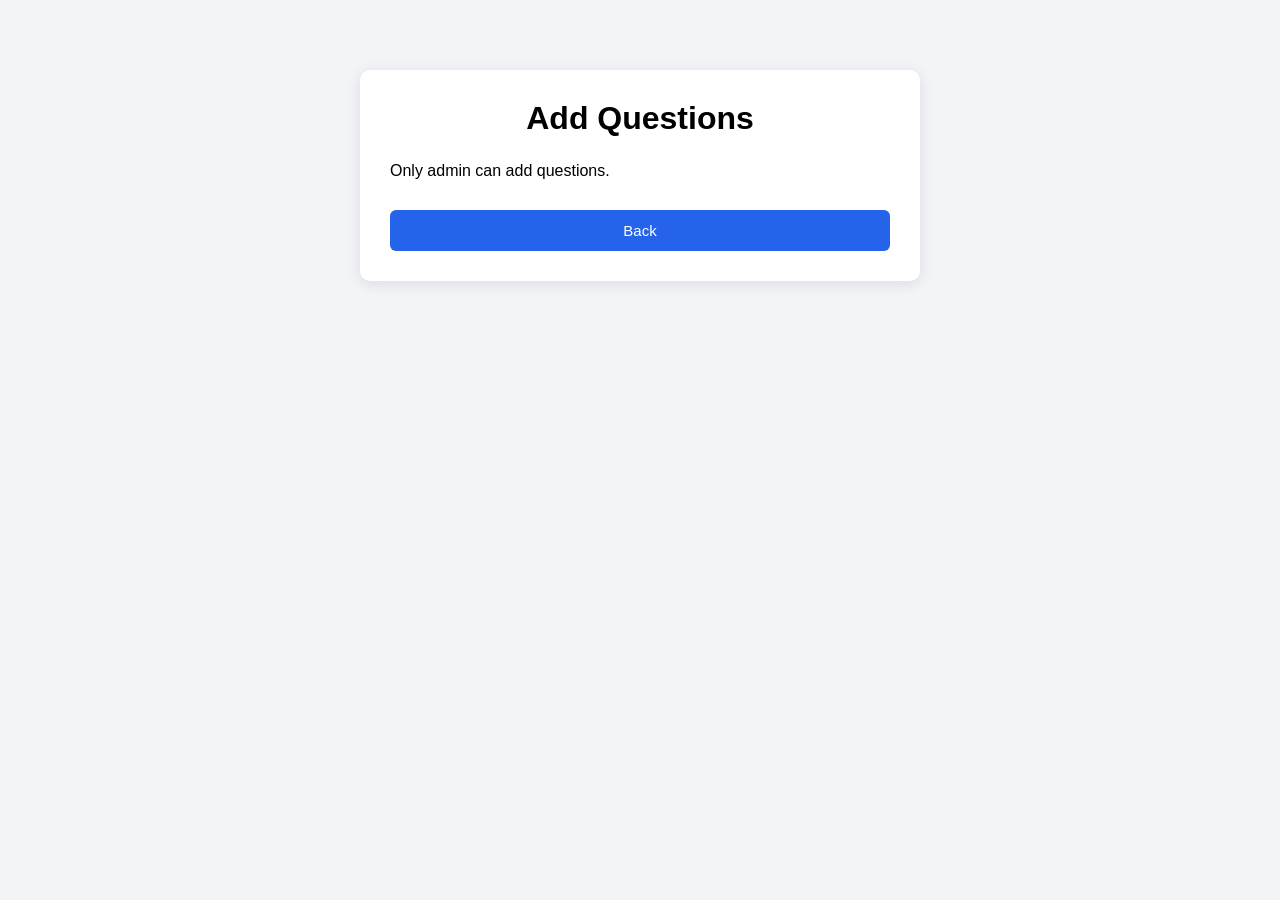
<file: frontend1/html/add_question.html>
<!DOCTYPE html>
<html lang="en">
<head>
    <meta charset="UTF-8">
    <meta name="viewport" content="width=device-width, initial-scale=1.0">
    <title>Add Questions</title>
    <link rel="stylesheet" href="../css/style.css">
</head>
<body>
<div class="container">
    <div id="addQuestionPage" class="page">
        <h1>Add Questions</h1>
        <form id="questionForm">
            <div id="questionList"></div>
            <button type="button" onclick="addQuestionForm()">+ Add Question</button>
            <button type="submit">Submit All Questions</button>
        </form>
        <p id="questionMessage"></p>
      <button type="button" onclick="window.location.href='dashboard.html'">
             Back
      </button>
    </div>
</div>
<script src="../js/auth.js"></script>
<script src="../js/questions.js"></script>
</body>
</html>
</file>
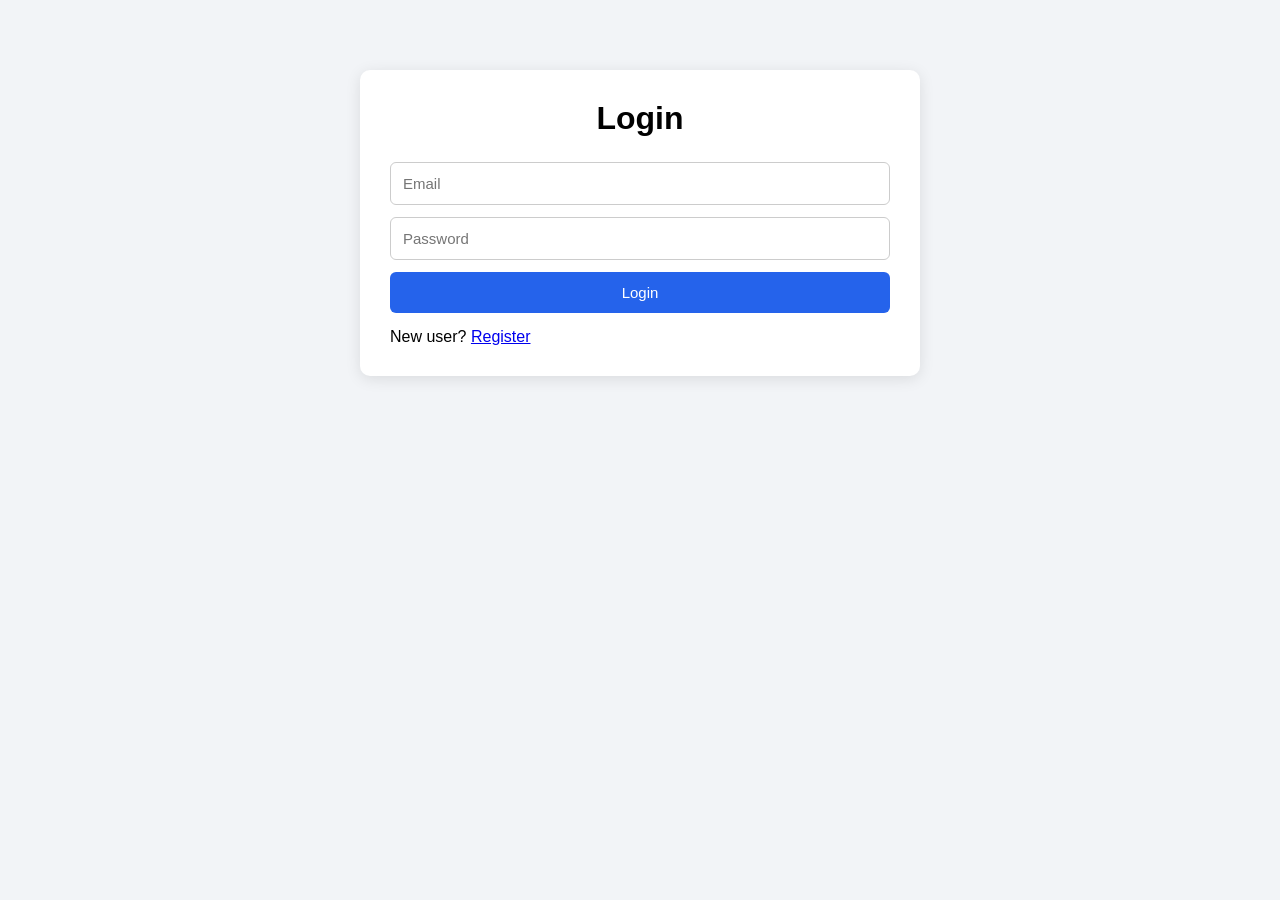
<file: frontend1/html/dashboard.html>
<!DOCTYPE html>
<html lang="en">
<head>
    <meta charset="UTF-8">
    <meta name="viewport" content="width=device-width, initial-scale=1.0">
    <title>Quiz Dashboard</title>
    <link rel="stylesheet" href="../css/style.css">
</head>
<body>
<div class="container">
    <div id="dashboardPage" class="page">
        <h1>Quiz Dashboard</h1>
        <p class="welcome">Welcome <span id="userRole"></span></p>

        <div class="options">
            <button id="addQuestionButton" onclick="openPage('add_question.html')">Add Question</button>
            <button id="getQuestionsButton" onclick="openPage('get_questions.html')">
    Get Question
</button>
            <button id="deleteQuestionButton" onclick="openPage('delete_question.html')">Delete Question</button>
            <button onclick="logout()">Logout</button>
        </div>

        <div id="leaderboard">
            <h2>Top 10 Students</h2>
            <table>
                <thead>
                    <tr>
                        <th>Rank</th>
                        <th>Name</th>
                       
                        <th>Marks</th>
                        <th>Time</th>
                    </tr>
                </thead>
                <tbody id="leaderboardBody"></tbody>
            </table>
        </div>
    </div>
</div>
<script src="../js/auth.js"></script>
<script src="../js/quiz.js"></script>
</body>
</html>
</file>
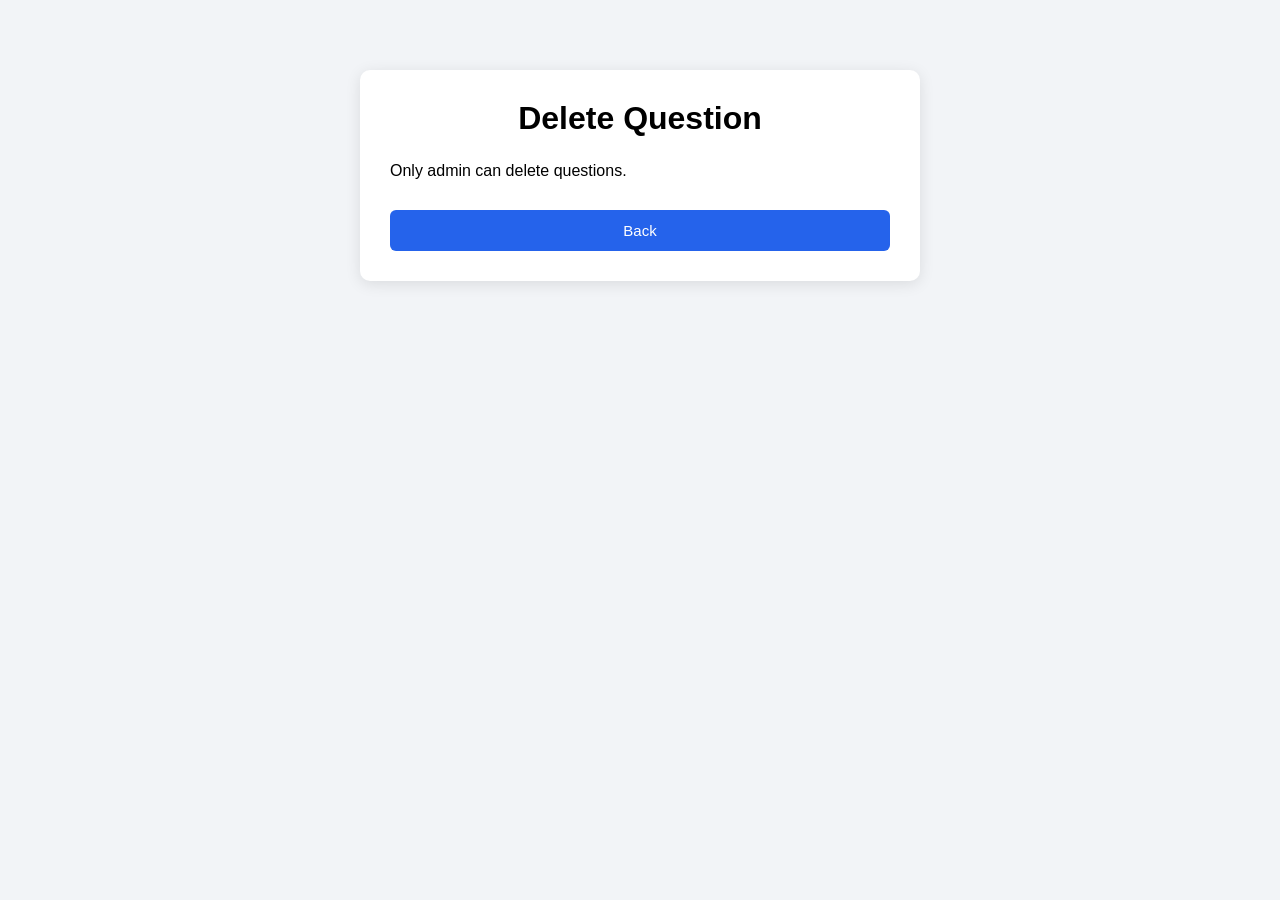
<file: frontend1/html/delete_question.html>
<!DOCTYPE html>
<html lang="en">
<head>
    <meta charset="UTF-8">
    <meta name="viewport" content="width=device-width, initial-scale=1.0">
    <title>Delete Question</title>
    <link rel="stylesheet" href="../css/style.css">
</head>
<body>
<div class="container">
    <div id="deleteQuestionPage" class="page">
        <h1>Delete Question</h1>
        <form id="deleteForm">
            <input type="number" id="questionId" placeholder="Enter Question ID" required>
            <button type="submit">Delete Question</button>
        </form>
        <p id="deleteMessage"></p>
       <button type="button" onclick="window.location.href='dashboard.html'">
    Back
</button>
    </div>
</div>
<script src="../js/auth.js"></script>
<script src="../js/questions.js"></script>
</body>
</html>
</file>
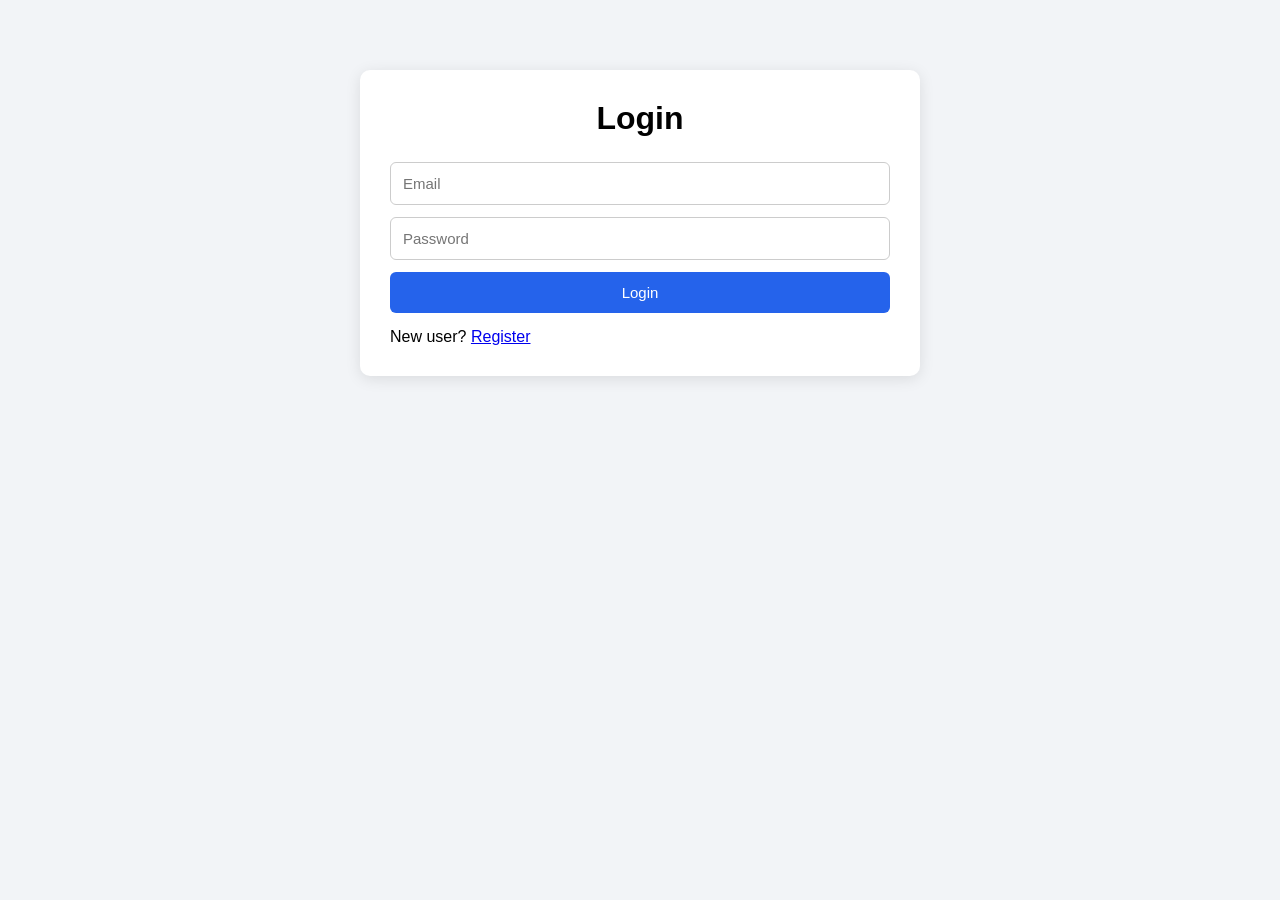
<file: frontend1/html/get_questions.html>
<!DOCTYPE html>
<html lang="en">
<head>
    <meta charset="UTF-8">
    <meta name="viewport" content="width=device-width, initial-scale=1.0">
    <title>Quiz</title>
    <link rel="stylesheet" href="../css/style.css">
</head>
<body>
<div class="container">
    <div id="getQuestionPage" class="page">
        <h1>Quiz</h1>
        <form id="quizForm">
            <div id="questionsContainer"></div>
            <button type="submit">Submit Quiz</button>
        </form>
        <button onclick="openPage('dashboard.html')">Back</button>
    </div>
</div>
<script src="../js/auth.js"></script>
<script src="../js/questions.js"></script>
<script src="../js/quiz.js"></script>
</body>
</html>
</file>
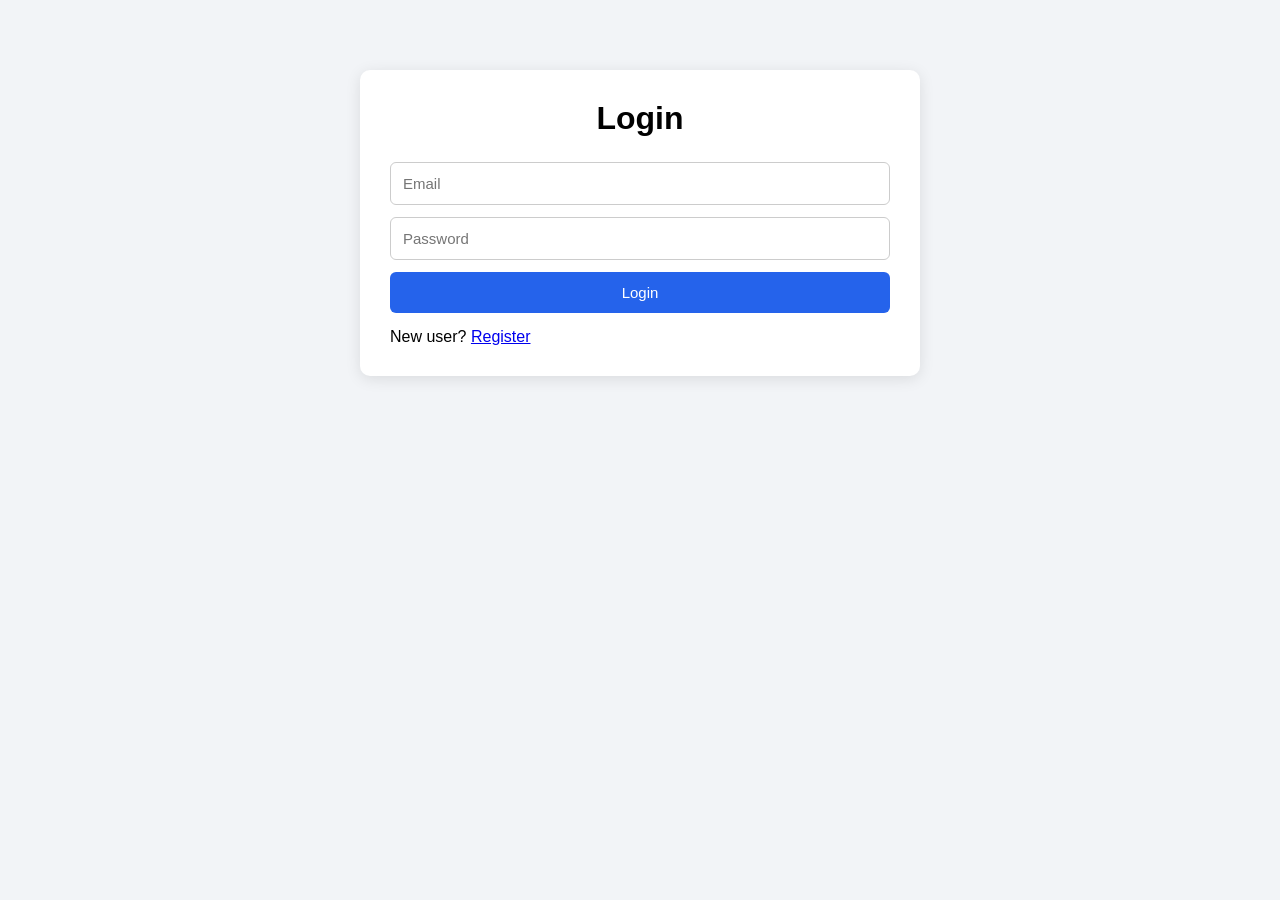
<file: frontend1/html/leaderboard.html>
<!DOCTYPE html>
<html lang="en">
<head>
    <meta charset="UTF-8">
    <meta name="viewport" content="width=device-width, initial-scale=1.0">
    <title>Leaderboard</title>
    <link rel="stylesheet" href="../css/style.css">
</head>
<body>
<div class="container">
    <div class="page">
        <h1>Leaderboard</h1>
        <div id="leaderboard">
            <h2>Top 10 Students</h2>
            <table>
                <thead>
                    <tr>
                        <th>Rank</th>
                        <th>Name</th>
                        <th>Marks</th>
                        <th>Time</th>
                    </tr>
                </thead>
                <tbody id="leaderboardBody"></tbody>
            </table>
        </div>
        <button onclick="openPage('dashboard.html')">Back</button>
    </div>
</div>
<script src="../js/auth.js"></script>
<script src="../js/quiz.js"></script>
</body>
</html>
</file>
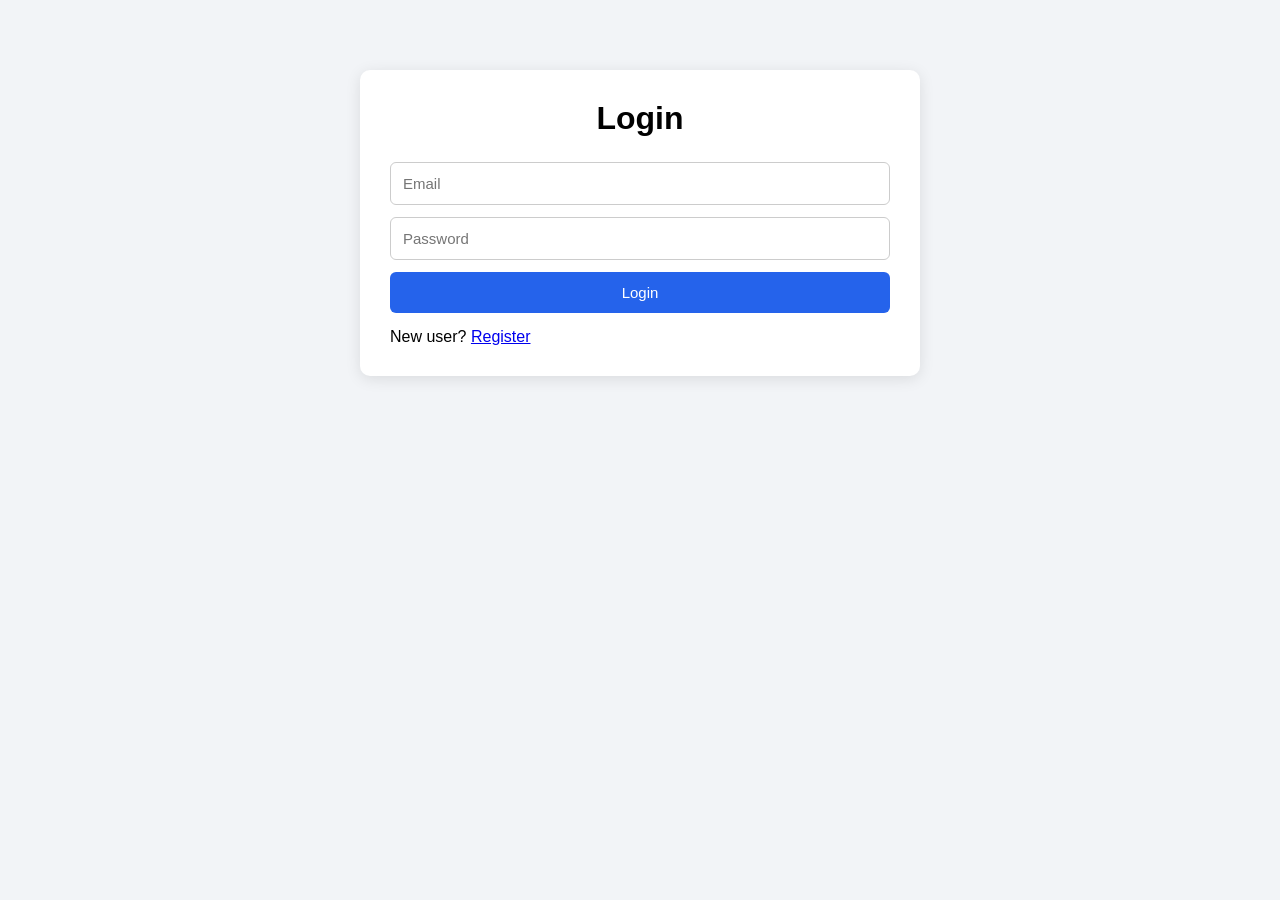
<file: frontend1/html/login.html>
<!DOCTYPE html>
<html lang="en">
<head>
    <meta charset="UTF-8">
    <meta name="viewport" content="width=device-width, initial-scale=1.0">
    <title>Login</title>
    <link rel="stylesheet" href="../css/style.css">
</head>
<body>
<div class="container">
    <div id="loginPage" class="page">
        <h1>Login</h1>
        <form id="loginForm">
            <input type="email" id="loginEmail" placeholder="Email" required>
            <input type="password" id="loginPassword" placeholder="Password" required>
            <button type="submit">Login</button>
        </form>
        <p id="loginMessage"></p>
        <p>New user?
            <a href="registration.html">Register</a>
        </p>
    </div>
</div>
<script src="../js/auth.js"></script>
</body>
</html>
</file>
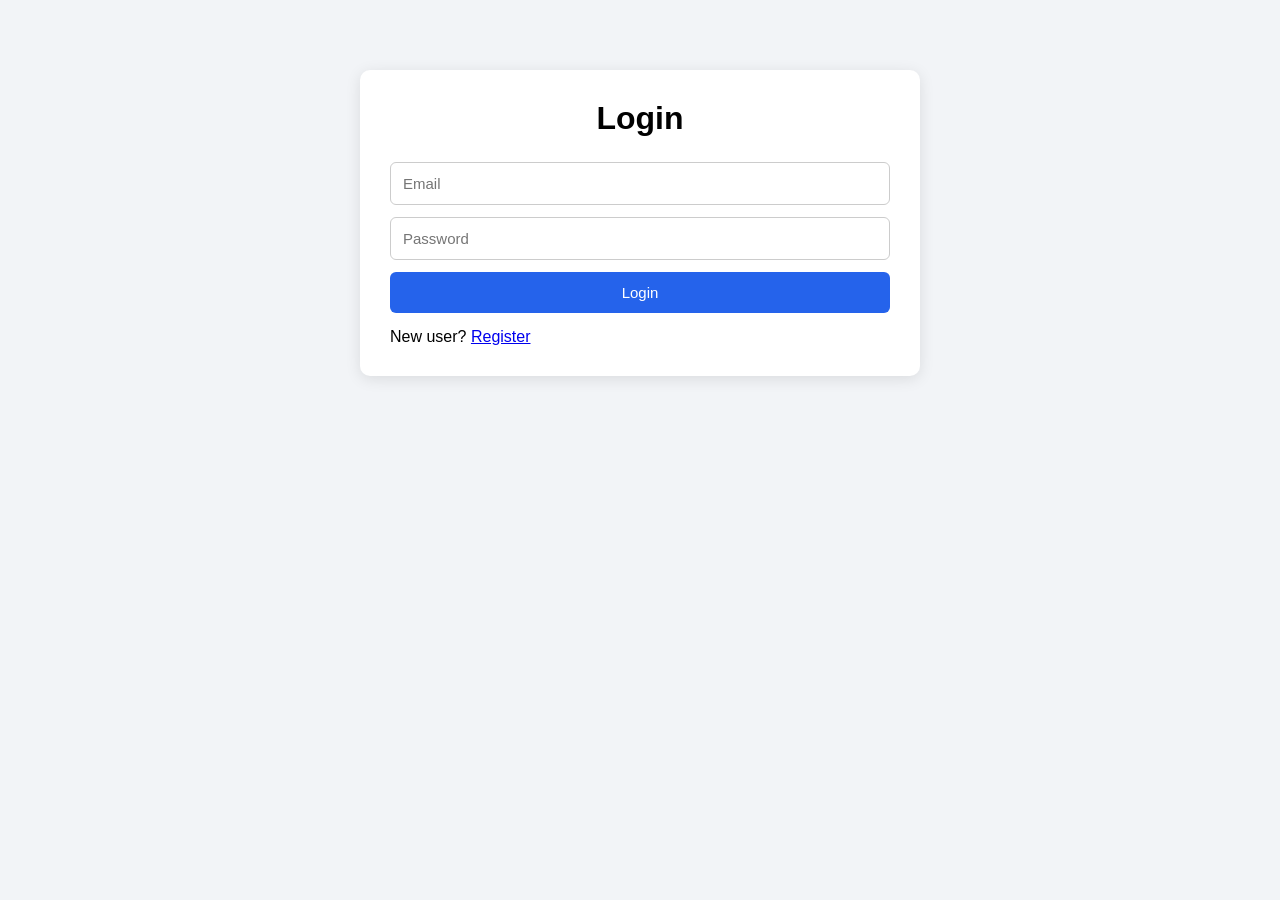
<file: frontend1/html/quiz.html>
<!DOCTYPE html>
<html lang="en">

<head>
    <meta charset="UTF-8">
    <meta name="viewport" content="width=device-width, initial-scale=1.0">
    <title>Quiz</title>
    <link rel="stylesheet" href="../css/style.css">
</head>

<body>

    <div class="container">
        <div id="quizPage" class="page">

            <h1>Quiz</h1>

            <div id="quizContainer">
                <p id="questionNumber"></p>
                <h2 id="questionText">Loading question...</h2>

                <form id="quizForm">
                    <div id="optionsContainer"></div>

                    <button type="submit" id="nextButton">
                        Next
                    </button>
                </form>
            </div>

            <div id="resultContainer" class="hidden">
                <h2>Quiz Result</h2>
                <p id="scoreText"></p>
                <p id="resultMessage"></p>

                <p>Redirecting to dashboard in 3 seconds...</p>

                <button type="button"
                    onclick="window.location.href='dashboard.html'">
                    Back to Dashboard
                </button>
            </div>

        </div>
    </div>

    <script src="../js/auth.js"></script>
    <script src="../js/quiz.js"></script>

    <script>
        function redirectToDashboard() {
            setTimeout(() => {
                window.location.href = "dashboard.html";
            }, 3000);
        }
    </script>

</body>

</html>
</file>
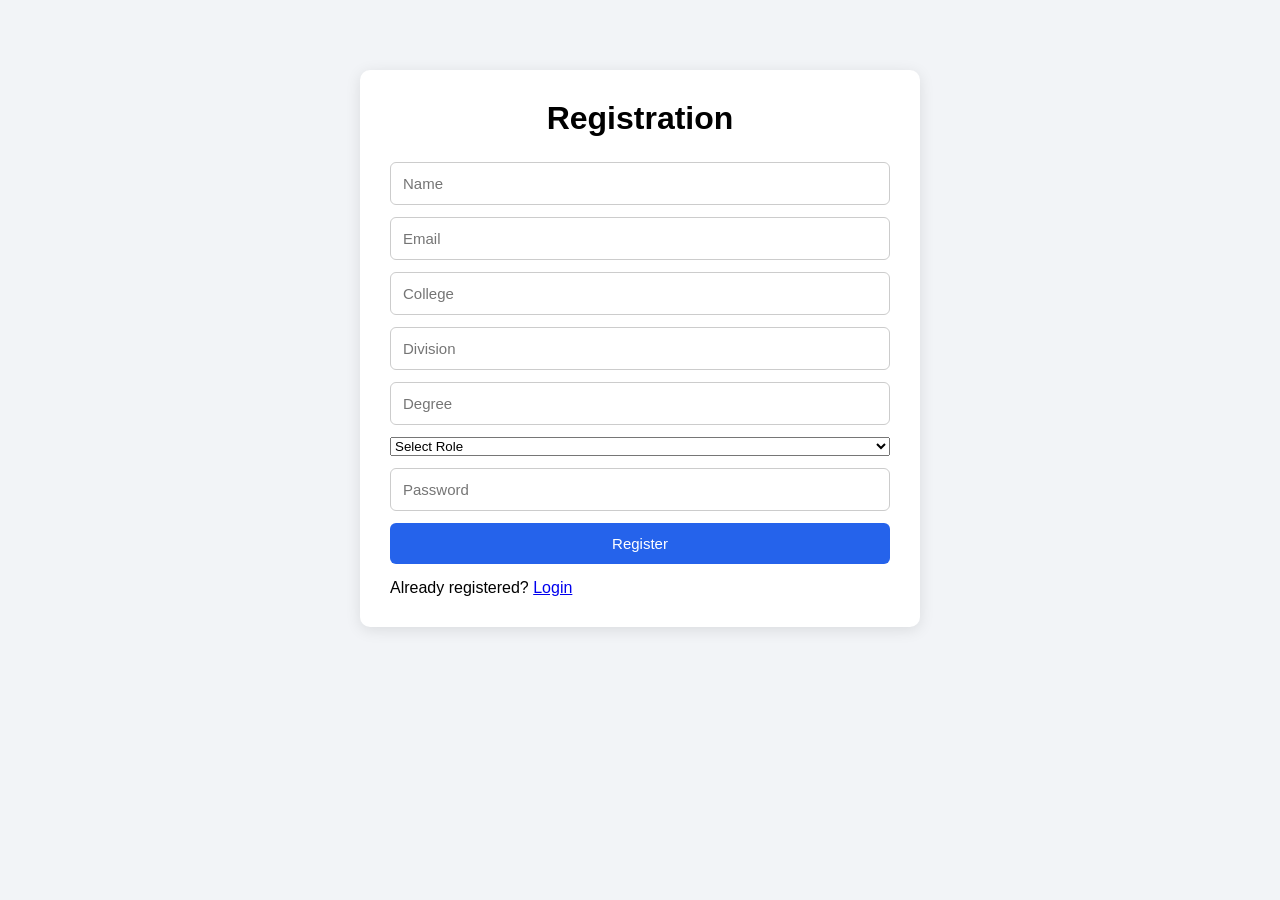
<file: frontend1/html/registration.html>
<!DOCTYPE html>
<html lang="en">
<head>
    <meta charset="UTF-8">
    <meta name="viewport" content="width=device-width, initial-scale=1.0">
    <title>Registration</title>
    <link rel="stylesheet" href="../css/style.css">
</head>
<body>
<div class="container">
    <div id="registerPage" class="page">
        <h1>Registration</h1>
        <form id="registerForm">
            <input type="text" id="name" placeholder="Name" required>
            <input type="email" id="email" placeholder="Email" required>
            <input type="text" id="college" placeholder="College" required>
            <input type="text" id="division" placeholder="Division" required>
            <input type="text" id="degree" placeholder="Degree" required>
            <select id="role" required>
                <option value="">Select Role</option>
                <option value="student">Student</option>
                <option value="admin">Admin</option>
            </select>
            <input type="password" id="password" placeholder="Password" required>
            <button type="submit">Register</button>
        </form>
        <p id="registerMessage"></p>
        <p>Already registered?
            <a href="login.html">Login</a>
        </p>
    </div>
</div>
<script src="../js/auth.js"></script>
</body>
</html>
</file>
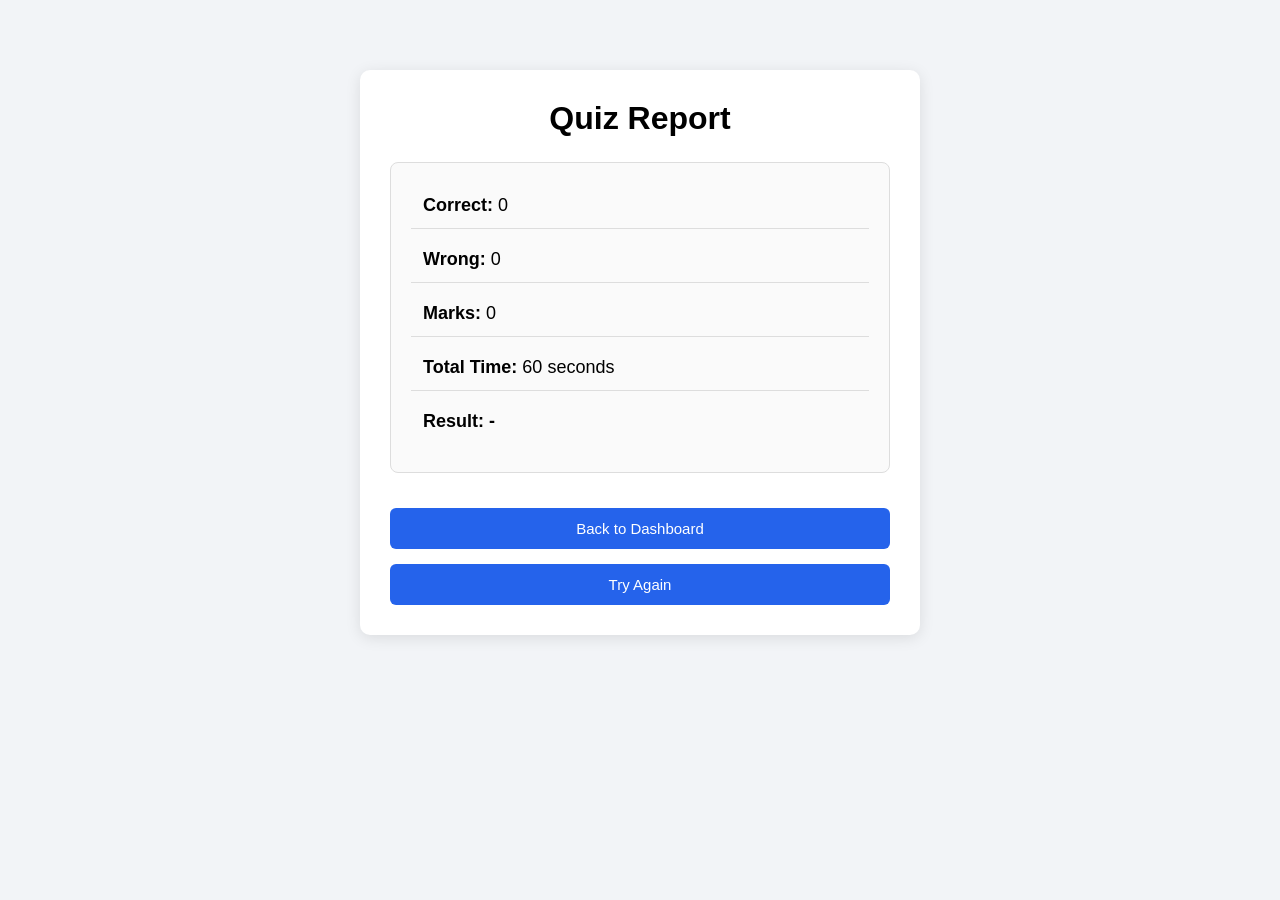
<file: frontend1/html/report.html>
<!DOCTYPE html>
<html lang="en">
<head>
    <meta charset="UTF-8">
    <meta name="viewport" content="width=device-width, initial-scale=1.0">

    <title>Quiz Report</title>

    <link rel="stylesheet" href="../css/style.css">
</head>
<body>

<div class="container">
    <div id="reportPage" class="page">

        <h1>Quiz Report</h1>

        <div class="report">
            <p><strong>Correct:</strong> <span id="correctCount">0</span></p>
            <p><strong>Wrong:</strong> <span id="wrongCount">0</span></p>
            <p><strong>Marks:</strong> <span id="totalMarks">0</span></p>
            <p><strong>Total Time:</strong> <span id="totalTime">60</span> seconds</p>
            <p><strong>Result:</strong> <span id="quizResult">-</span></p>
        </div>

        <button onclick="window.location.href='dashboard.html'">
            Back to Dashboard
        </button>

        <button onclick="window.location.href='get_questions.html'">
            Try Again
        </button>

    </div>
</div>

<script>
document.addEventListener("DOMContentLoaded", function () {

    const savedResult = localStorage.getItem("quizResult");

    if (!savedResult) {
        console.error("Quiz result not found in localStorage.");
        return;
    }

    try {
        const result = JSON.parse(savedResult);

        document.getElementById("correctCount").textContent =
            result.correct ?? 0;

        document.getElementById("wrongCount").textContent =
            result.wrong ?? 0;

        document.getElementById("totalMarks").textContent =
            result.marks ?? 0;

        document.getElementById("totalTime").textContent =
            result.time ?? 0;

        document.getElementById("quizResult").textContent =
            result.result ?? "-";

    } catch (error) {
        console.error("Error loading quiz report:", error);
    }

});
</script>

</body>
</html>
</file>
<file: frontend1/css/style.css>
* {
    box-sizing: border-box;
    margin: 0;
    padding: 0;
}

body {
    font-family: Arial, sans-serif;
    background: #f2f4f7;
}

.container {
    width: 100%;
    max-width: 600px;
    margin: 50px auto;
    padding: 20px;
}

.page {
    background: white;
    padding: 30px;
    border-radius: 10px;
    box-shadow: 0 3px 15px rgba(0,0,0,0.1);
}

.hidden {
    display: none;
}

h1 {
    text-align: center;
    margin-bottom: 25px;
}

h3 {
    margin-bottom: 12px;
}

form {
    display: flex;
    flex-direction: column;
    gap: 12px;
}

input {
    padding: 12px;
    border: 1px solid #ccc;
    border-radius: 6px;
    font-size: 15px;
}

button {
    padding: 12px;
    border: none;
    border-radius: 6px;
    background: #2563eb;
    color: white;
    font-size: 15px;
    cursor: pointer;
}

button:hover {
    background: #1d4ed8;
}


/* =========================
   DASHBOARD
========================= */

.options {
    display: flex;
    flex-direction: column;
    gap: 15px;
}

.options button {
    padding: 15px;
}


/* =========================
   LINK BUTTON
========================= */

.linkButton {
    background: none;
    color: #2563eb;
    padding: 0;
}

.linkButton:hover {
    background: none;
}


/* =========================
   MESSAGES
========================= */

#registerMessage,
#loginMessage,
#questionMessage,
#deleteMessage {
    margin-top: 15px;
    text-align: center;
}


/* =========================
   ADD QUESTION
========================= */

.question-box {
    border: 1px solid #ddd;
    border-radius: 8px;
    padding: 20px;
    margin-bottom: 20px;
    background: #fafafa;
}

.question-box input {
    width: 100%;
}

.question-box hr {
    margin-top: 20px;
    border: none;
    border-top: 1px solid #ddd;
}


/* =========================
   QUIZ QUESTIONS
========================= */

.question-card {
    border: 1px solid #ddd;
    border-radius: 8px;
    padding: 20px;
    margin-bottom: 20px;
    background: #fafafa;
}

.question-card h3 {
    margin-bottom: 12px;
}

.question-card p {
    margin: 8px 0;
    line-height: 1.5;
}


/* Answer options */

.question-card label {
    display: block;
    padding: 10px;
    margin: 7px 0;
    border: 1px solid #ddd;
    border-radius: 6px;
    cursor: pointer;
    background: white;
}

.question-card label:hover {
    background: #f0f4ff;
}

.question-card label input {
    width: auto;
    margin-right: 8px;
    cursor: pointer;
}


/* =========================
   REPORT
========================= */

.report {
    border: 1px solid #ddd;
    border-radius: 8px;
    padding: 20px;
    margin-bottom: 20px;
    background: #fafafa;
}

.report p {
    padding: 12px;
    margin-bottom: 8px;
    border-bottom: 1px solid #ddd;
    font-size: 18px;
}

.report p:last-child {
    border-bottom: none;
}

#quizResult {
    font-weight: bold;
}


/* =========================
   LEADERBOARD
========================= */

#leaderboard {
    margin-top: 30px;
}

#leaderboard h2 {
    text-align: center;
    margin-bottom: 20px;
}

#leaderboard table {
    width: 100%;
    border-collapse: collapse;
}

#leaderboard th,
#leaderboard td {
    padding: 12px;
    text-align: center;
    border: 1px solid #ddd;
}

#leaderboard th {
    background: #2563eb;
    color: white;
}

#leaderboard tbody tr:hover {
    background: #f5f5f5;
}


/* =========================
   PAGE BUTTON
========================= */

.page > button {
    margin-top: 15px;
    width: 100%;
}


/* =========================
   MOBILE
========================= */

@media (max-width: 600px) {

    .container {
        margin: 20px auto;
        padding: 10px;
    }

    .page {
        padding: 20px;
    }

    h1 {
        font-size: 24px;
    }

    #leaderboard {
        overflow-x: auto;
    }

    #leaderboard table {
        min-width: 500px;
    }
}
</file>
